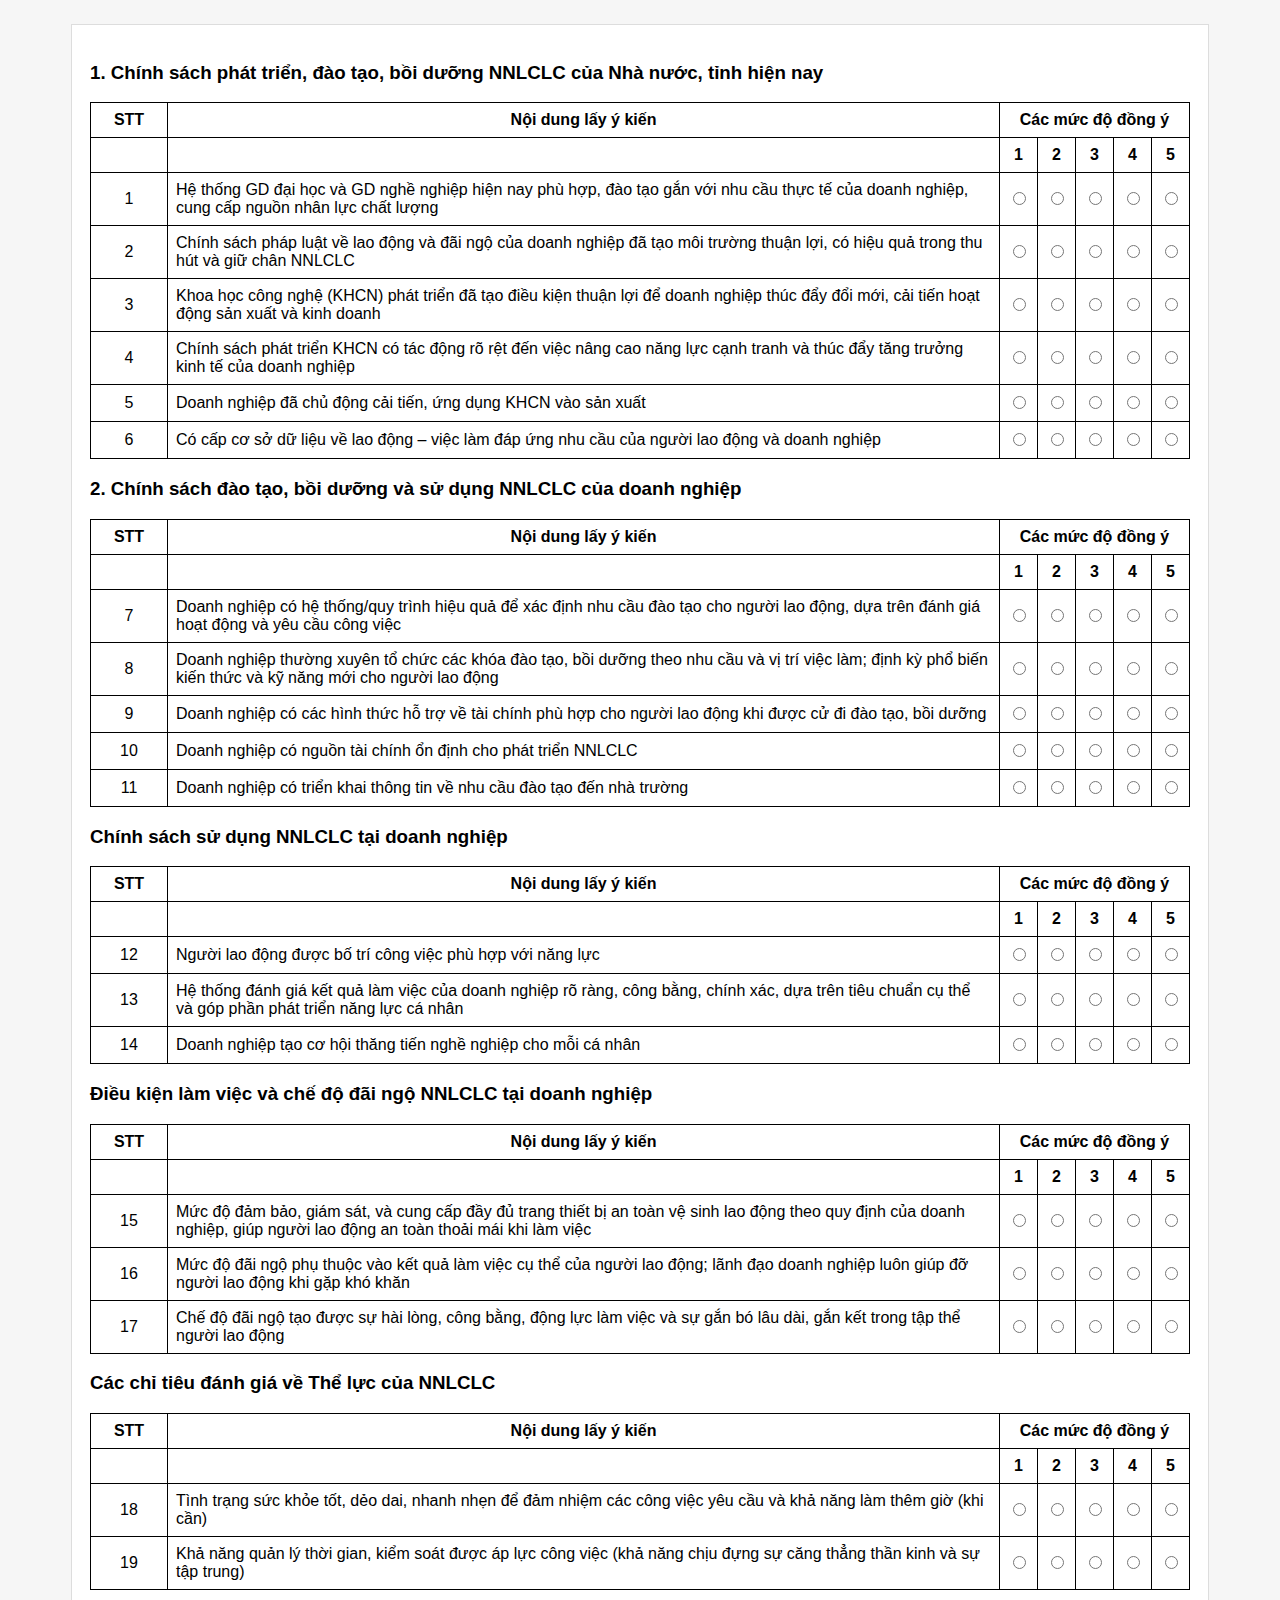
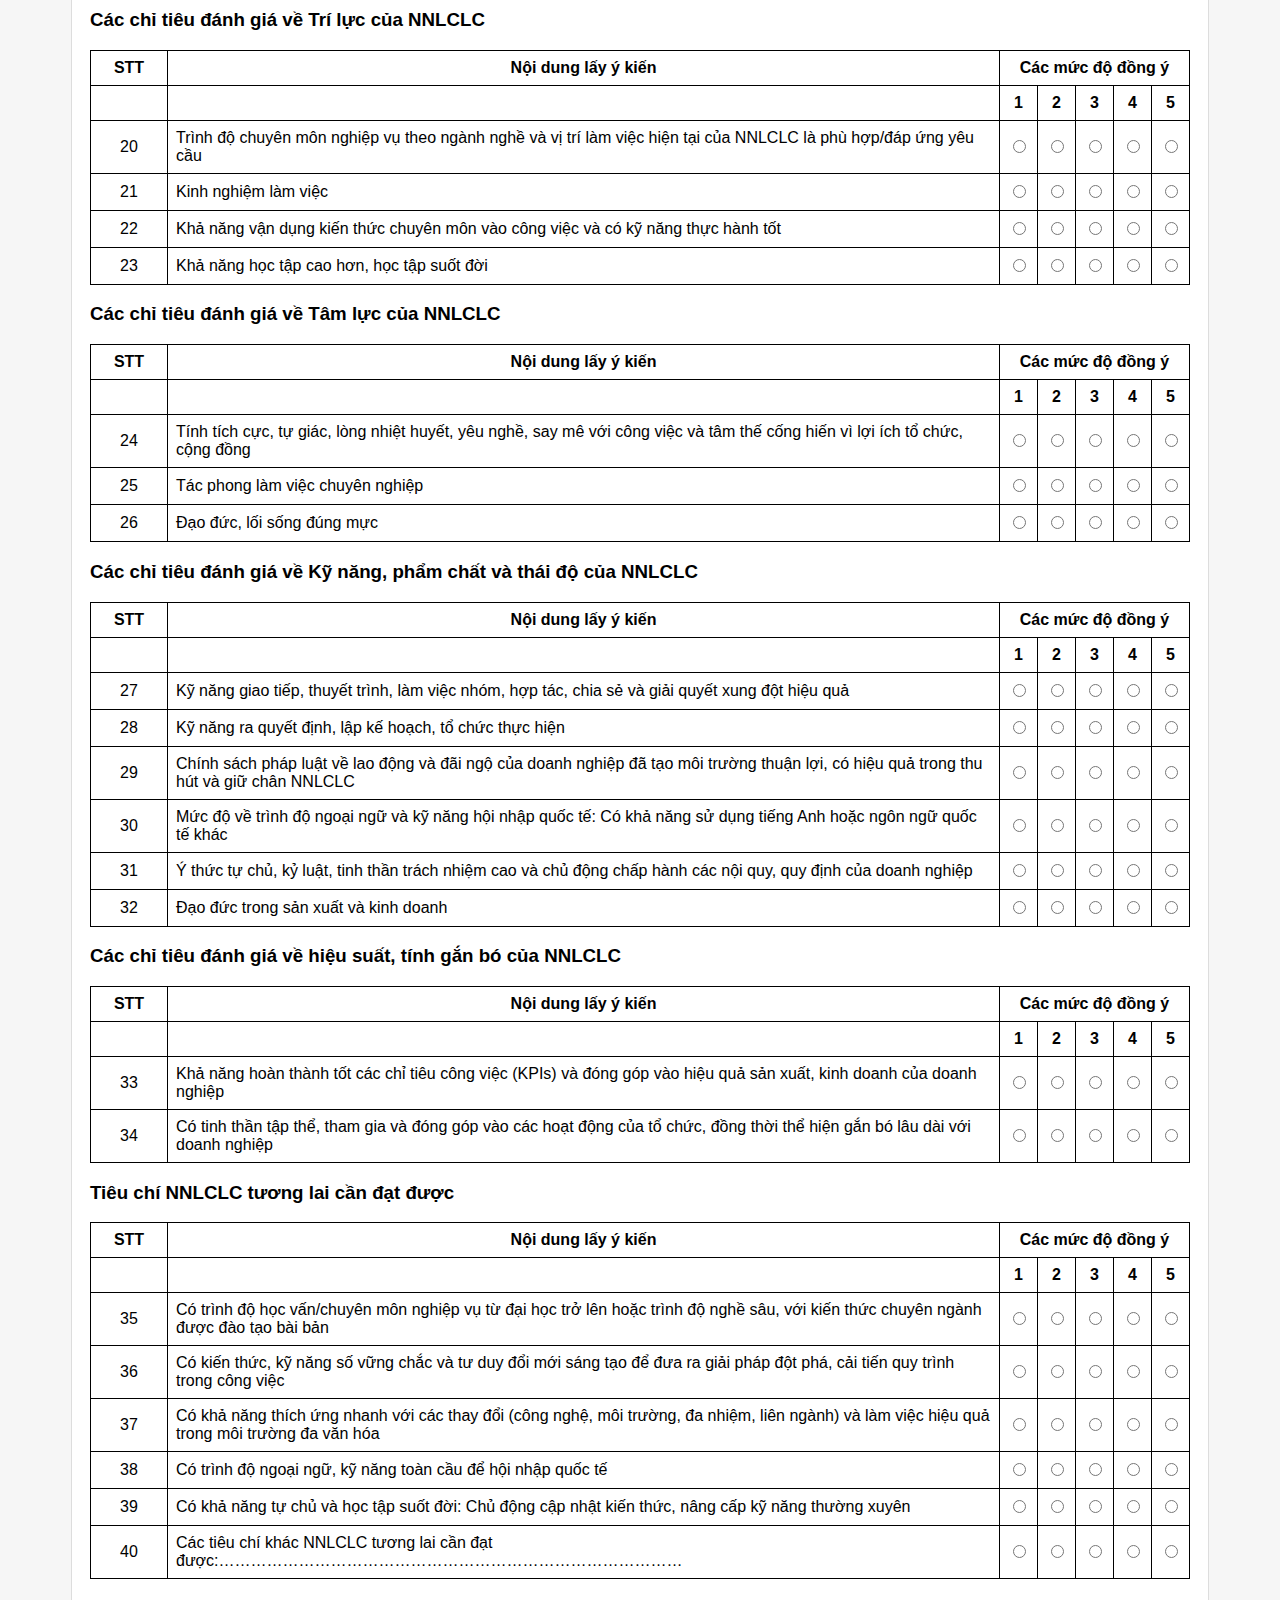
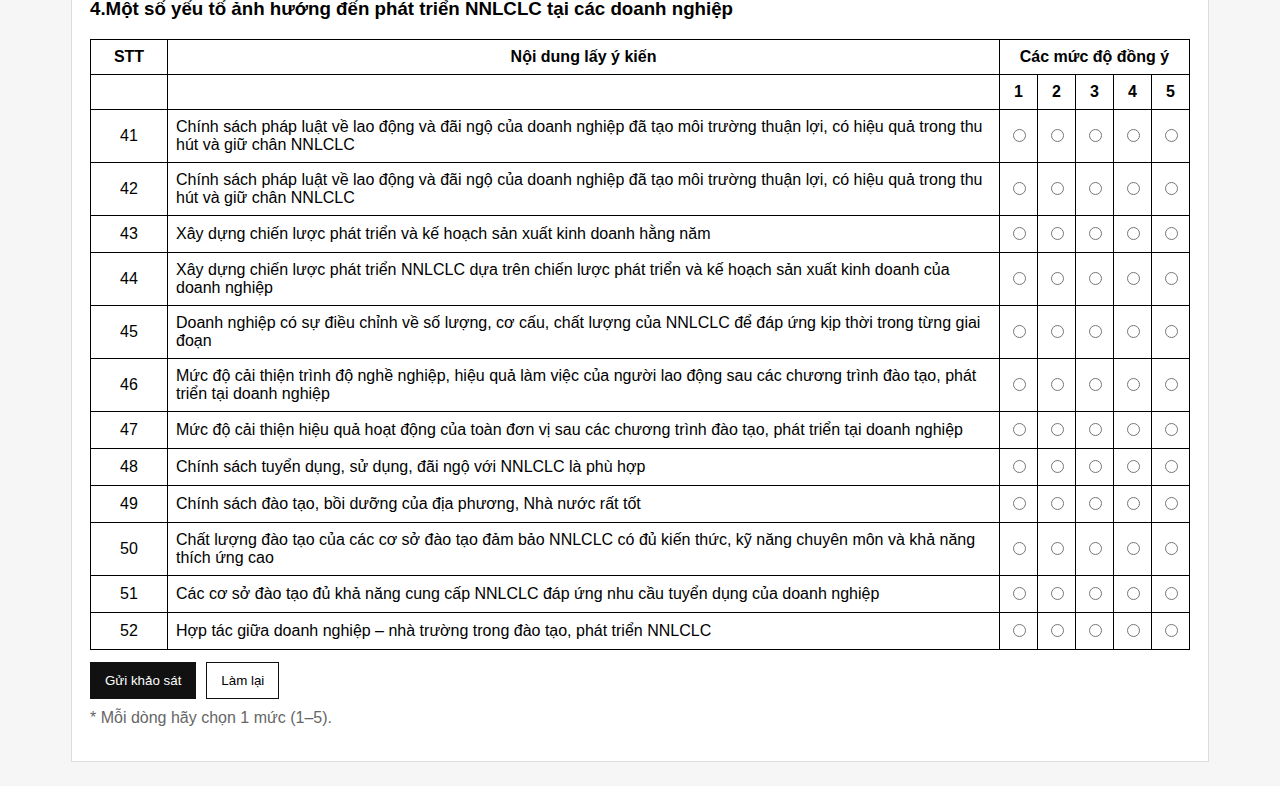
<file: index.html>
<!DOCTYPE html>
<html lang="vi">
<head>
  <meta charset="UTF-8">
  <meta name="viewport" content="width=device-width, initial-scale=1.0">
  <meta name="author" content="Nguyen Duy Hoang - Swinburne">
  <meta name="description" content="This is the agreement form page">
  <link rel="stylesheet" href="./css/styles.css">
  <title>Survey - NNLCLC</title>
</head>

<body>
  <div class="wrap">
    <form id="surveyForm">
      
      <div id="surveyContainer"></div>

      <div class="actions">
        <button class="btn primary" type="submit">Gửi khảo sát</button>
        <button class="btn" type="button" id="resetBtn">Làm lại</button>
      </div>

      <p class="note">* Mỗi dòng hãy chọn 1 mức (1–5).</p>

      <pre id="output" class="output" hidden></pre>
    </form>
  </div>

  <script src="app.js"></script>
</body>
</html>
</file>
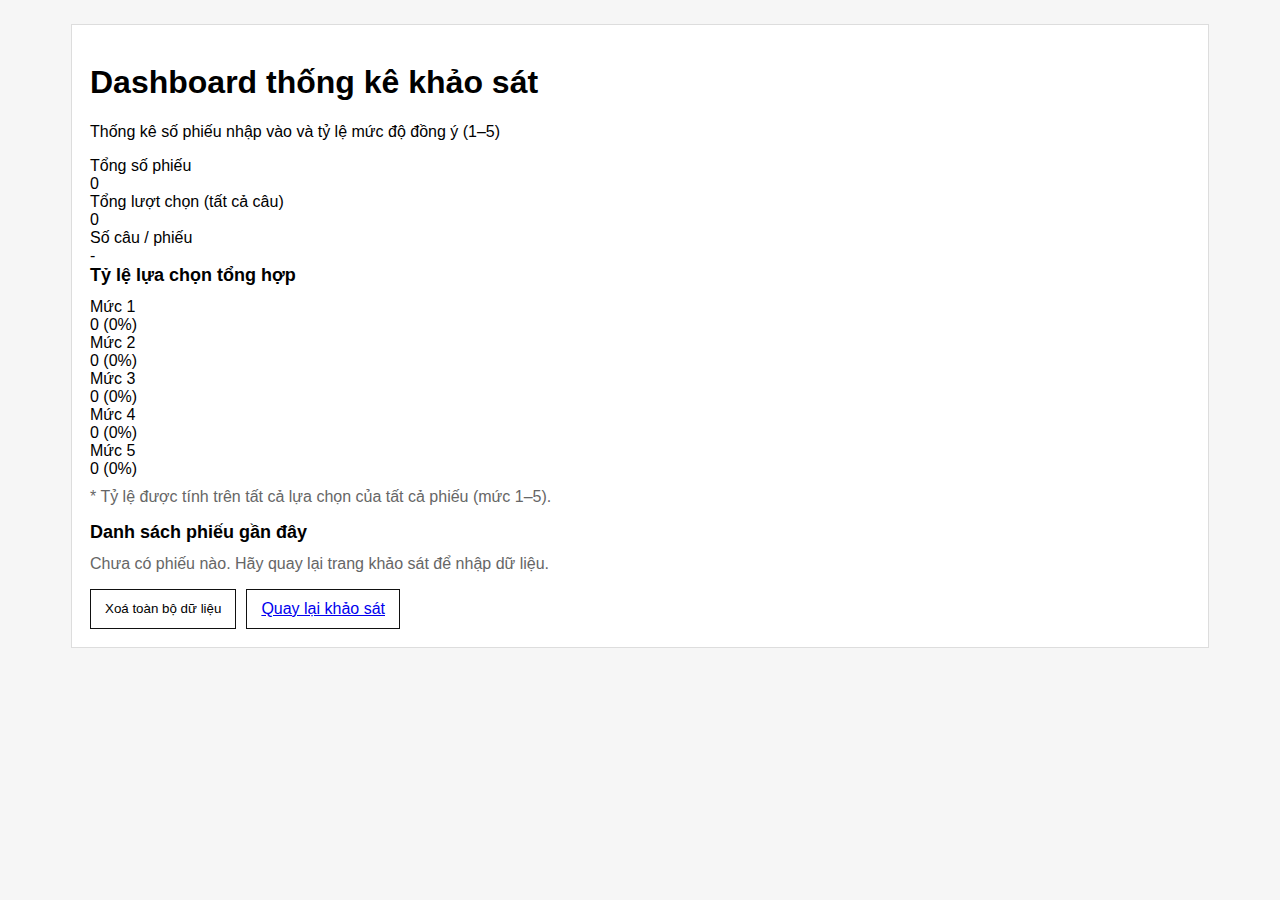
<file: dashboard.html>
<!DOCTYPE html>
<html lang="vi">
<head>
  <meta charset="UTF-8" />
  <meta name="viewport" content="width=device-width, initial-scale=1.0" />
  <meta name="author" content="Nguyen Duy Hoang - 105551448" />
  <meta name="description" content="Dashboard thống kê khảo sát" />
  <link rel="stylesheet" href="./css/styles.css" />
  <title>Dashboard - Survey</title>
</head>

<body>
  <div class="wrap">
    <header class="header">
      <h1>Dashboard thống kê khảo sát</h1>
      <p>Thống kê số phiếu nhập vào và tỷ lệ mức độ đồng ý (1–5)</p>
    </header>

    <section class="dash-grid">
      <div class="dash-card">
        <div class="dash-label">Tổng số phiếu</div>
        <div class="dash-value" id="totalForms">0</div>
      </div>

      <div class="dash-card">
        <div class="dash-label">Tổng lượt chọn (tất cả câu)</div>
        <div class="dash-value" id="totalAnswers">0</div>
      </div>

      <div class="dash-card">
        <div class="dash-label">Số câu / phiếu</div>
        <div class="dash-value" id="questionCount">-</div>
      </div>
    </section>

    <section class="dash-section">
      <h2>Tỷ lệ lựa chọn tổng hợp</h2>
      <div id="overallRates" class="rates"></div>
      <p class="note">* Tỷ lệ được tính trên tất cả lựa chọn của tất cả phiếu (mức 1–5).</p>
    </section>

    <section class="dash-section">
      <h2>Danh sách phiếu gần đây</h2>
      <div id="recentList" class="recent"></div>
    </section>

    <div class="actions">
      <button class="btn danger" id="clearDataBtn" type="button">Xoá toàn bộ dữ liệu</button>
      <a class="btn" href="index.html">Quay lại khảo sát</a>
    </div>
  </div>

  <script src="dashboard.js"></script>
</body>
</html>
</file>
<file: css/styles.css>
:root{
  --border:#000;
  --bg:#fff;
  --muted:#666;
}

body{
  font-family: Arial, Helvetica, sans-serif;
  background:#f6f6f6;
  margin:0;
  padding:24px;
}

.wrap{
  max-width: 1100px;
  margin:0 auto;
  background: var(--bg);
  border: 1px solid #ddd;
  padding: 18px;
}

h2{
  margin: 0 0 12px;
  font-size: 18px;
}

.table-scroll{
  overflow:auto;
  border: 1px solid #ddd;
}

table.likert{
  width:100%;
  border-collapse: collapse;
  min-width: 900px;
}

.likert th, .likert td{
  border: 1px solid var(--border);
  padding: 8px;
  vertical-align: middle;
}

.likert thead th{
  text-align:center;
  font-weight:700;
}

.col-stt{ width:60px; text-align:center; }
.col-rate{ width: 320px; }  /* vùng đỏ (radio) */
.col-n{ width:64px; text-align:center; }

td.statement{
  line-height: 1.25;
}

td.rate{
  text-align:center;
}

/* “vùng đỏ” giống ảnh: viền đỏ bao quanh block 1–5 */
.likert th.col-rate,
.likert th.col-n,
.likert td.rate{
  position: relative;
}

.likert th.col-rate{ border-left: 4px solid #d40000; border-right: 4px solid #d40000; }
.likert th.col-n:first-of-type{ border-left: 4px solid #d40000; }
.likert th.col-n:last-of-type{ border-right: 4px solid #d40000; }

.likert tbody td.rate:first-of-type{ border-left: 4px solid #d40000; }
.likert tbody td.rate:last-of-type{ border-right: 4px solid #d40000; }
.likert tbody tr:first-child td.rate{ border-top: 4px solid #d40000; }
.likert tbody tr:last-child td.rate{ border-bottom: 4px solid #d40000; }

/* Radio đẹp + dễ click */
.radio{
  display:flex;
  align-items:center;
  justify-content:center;
  gap:6px;
}
.radio input{
  width:16px;
  height:16px;
  cursor:pointer;
}

.actions{
  display:flex;
  gap:10px;
  margin-top:12px;
}

.btn{
  padding:10px 14px;
  border:1px solid #111;
  background:#fff;
  cursor:pointer;
}
.btn.primary{
  background:#111;
  color:#fff;
}

.note{
  color: var(--muted);
  margin-top: 10px;
}

.output{
  margin-top: 12px;
  padding: 12px;
  background:#111;
  color:#fff;
  overflow:auto;
}
</file>
